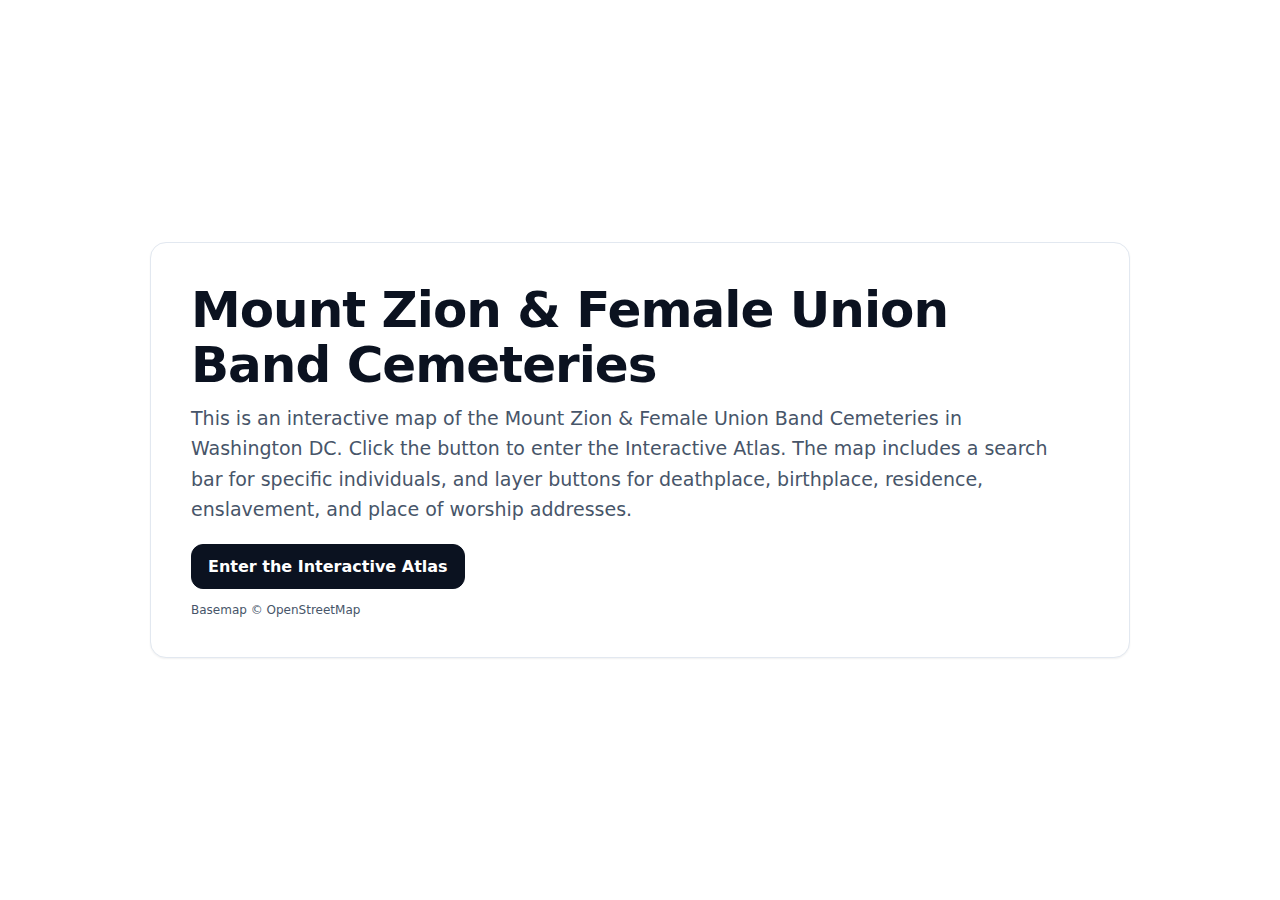
<file: index.html>
<!doctype html>
<html lang="en">
<head>
  <meta charset="utf-8" />
  <meta name="viewport" content="width=device-width, initial-scale=1"/>

  <!-- SEO -->
  <title>Mount Zion & Female Union Band Cemeteries — Interactive Historical Atlas</title>
  <meta name="description" content="Interactive historical atlas of the Mount Zion and Female Union Band Society cemeteries in Washington DC — search burial records and map the birthplaces, residences, deathplaces, places of worship, and enslavement locations of those interred.">
  <meta name="keywords" content="Mount Zion Cemetery, Female Union Band Society, Washington DC, African American cemetery, DC history, burial records, historical map, Georgetown cemetery, Black history DC">
  <link rel="canonical" href="https://louie-merriam.github.io/MZIONFUBS-map/">
    <meta name="google-site-verification" content="qeXfuKditLnoGqqNg56hvtCOtqWx0JjWukv3GpiDWR8" />

  <!-- Open Graph -->
  <meta property="og:type" content="website">
  <meta property="og:url" content="https://louie-merriam.github.io/MZIONFUBS-map/">
  <meta property="og:title" content="Mount Zion & Female Union Band Cemeteries — Interactive Historical Atlas">
  <meta property="og:description" content="Explore the history of the Mount Zion and Female Union Band Society cemeteries in Washington DC. Search burial records and map connections across birthplaces, residences, deathplaces, and more.">

  <!-- Structured data -->
  <script type="application/ld+json">
  {
    "@context": "https://schema.org",
    "@type": "WebPage",
    "name": "Mount Zion & Female Union Band Cemeteries — Atlas",
    "description": "Interactive historical atlas of the Mount Zion and Female Union Band Society cemeteries in Washington DC, including burial records and geographic connections.",
    "url": "https://louie-merriam.github.io/MZIONFUBS-map/",
    "about": [
      {
        "@type": "Cemetery",
        "name": "Mount Zion Cemetery",
        "address": {
          "@type": "PostalAddress",
          "addressLocality": "Washington",
          "addressRegion": "DC",
          "addressCountry": "US"
        }
      },
      {
        "@type": "Cemetery",
        "name": "Female Union Band Society Cemetery",
        "address": {
          "@type": "PostalAddress",
          "addressLocality": "Washington",
          "addressRegion": "DC",
          "addressCountry": "US"
        }
      }
    ]
  }
  </script>

  <style>
    :root{
      --bg:#ffffff; --ink:#0b1220; --muted:#475569; --border:#e2e8f0;
      --btn:#0b1220; --btnHover:#111827; --focus:rgba(59,130,246,.45);
    }
    *{box-sizing:border-box}
    html,body{
      margin:0; height:100%; background:var(--bg); color:var(--ink);
      font-family:ui-sans-serif,system-ui,-apple-system,Segoe UI,Roboto,Helvetica,Arial;
      -webkit-text-size-adjust:100%;
    }
    .wrap{ min-height:100%; display:grid; place-items:center; padding:24px; }
    .hero{
      width:min(980px, 100%); background:#fff; border:1px solid var(--border);
      border-radius:16px; padding:clamp(20px, 4vw, 40px);
      box-shadow:0 1px 2px rgba(0,0,0,.06);
    }
    h1{ margin:0 0 10px; font-size:clamp(28px, 5vw, 50px); line-height:1.1; font-weight:750; letter-spacing:-0.02em; }
    p{ margin:0; color:var(--muted); font-size:clamp(16px, 2.1vw, 19px); line-height:1.6; max-width:72ch; }
    .actions{ margin-top:20px; display:flex; gap:12px; flex-wrap:wrap; align-items:center; }
    .btn{
      display:inline-flex; align-items:center; justify-content:center;
      border-radius:12px; padding:12px 16px; border:1px solid var(--border);
      background:#fff; color:var(--ink); text-decoration:none; font-weight:650;
      transition:background .15s ease, border-color .15s ease, transform .05s ease;
    }
    .btn:hover{background:#f8fafc; border-color:#cbd5e1}
    .btn:active{transform:translateY(1px)}
    .btn:focus-visible{outline:2px solid var(--focus); outline-offset:2px}
    .btn.primary{ border-color:var(--btn); background:var(--btn); color:#fff; }
    .btn.primary:hover{ background:var(--btnHover); border-color:var(--btnHover); }
    .meta{ margin-top:14px; color:var(--muted); font-size:12px; }
  </style>
</head>
<body>
  <div class="wrap">
    <main class="hero">
      <h1>Mount Zion &amp; Female Union Band Cemeteries</h1>
      <p id="blurb">This is an interactive map of the Mount Zion &amp; Female Union Band Cemeteries in Washington DC. Click the button to enter the Interactive Atlas. The map includes a search bar for specific individuals, and layer buttons for deathplace, birthplace, residence, enslavement, and place of worship addresses.</p>
      <div class="actions">
        <a class="btn primary" href="./atlas.html">Enter the Interactive Atlas</a>
      </div>
      <div class="meta">Basemap &copy; OpenStreetMap</div>
    </main>
  </div>
</body>
</html>
</file>
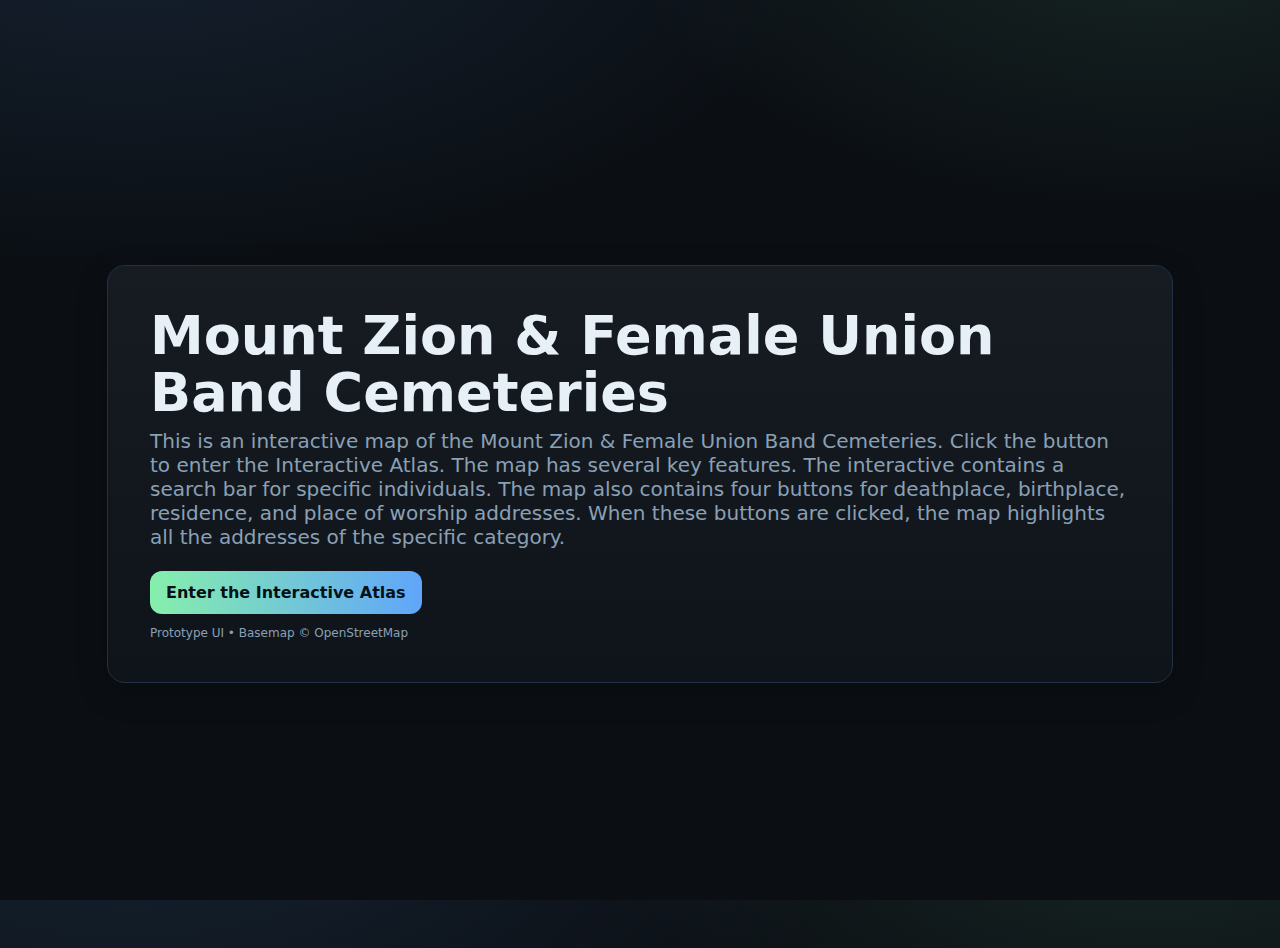
<file: index_fixed_v5.html>
<!doctype html>
<html lang="en">
<head>
<meta charset="utf-8" />
<meta name="viewport" content="width=device-width, initial-scale=1"/>
<title>Mount Zion & Female Union Band Cemeteries — Atlas</title>
<style>
  :root { --bg:#0b0f14; --ink:#e8f0f7; --muted:#8aa0b5; --card:#0f141b; --border:#223245; --accent:#86efac; --accent2:#60a5fa; }
  html,body{margin:0;height:100%;background:radial-gradient(1200px 600px at 10% -10%,rgba(96,165,250,.12),transparent 60%),radial-gradient(900px 500px at 90% -10%,rgba(134,239,172,.10),transparent 60%),var(--bg);color:var(--ink);font-family:ui-sans-serif,system-ui,-apple-system,Segoe UI,Roboto,Helvetica,Arial}
  .wrap{min-height:100%;display:grid;place-items:center;padding:24px}
  .hero{max-width:980px;background:linear-gradient(180deg,rgba(255,255,255,.03),transparent),var(--card);border:1px solid var(--border);border-radius:18px;padding:clamp(24px,5vw,42px);box-shadow:0 10px 30px rgba(0,0,0,.25)}
  h1{margin:0 0 8px;font-size:clamp(28px,5vw,54px);line-height:1.05}
  p{margin:0;color:var(--muted);font-size:clamp(16px,2.2vw,20px)}
  .actions{margin-top:22px;display:flex;gap:12px;flex-wrap:wrap}
  .btn{display:inline-flex;align-items:center;gap:8px;border-radius:12px;padding:12px 16px;border:1px solid var(--border);background:#0a0f15;color:var(--ink);text-decoration:none}
  .btn.primary{border:none;background:linear-gradient(90deg,var(--accent),var(--accent2));color:#061016;font-weight:700}
  .muted{color:var(--muted);font-size:12px;margin-top:12px}
</style>
</head>
<body>
  <div class="wrap">
    <main class="hero">
      <h1>Mount Zion & Female Union Band Cemeteries</h1>
      <p id="blurb">This is an interactive map of the Mount Zion & Female Union Band Cemeteries. Click the button to enter the Interactive Atlas. The map has several key features. The interactive contains a search bar for specific individuals. The map also contains four buttons for deathplace, birthplace, residence, and place of worship addresses. When these buttons are clicked, the map highlights all the addresses of the specific category.</p>
      <div class="actions">
        <a class="btn primary" href="./atlas_fixed_v4.html">Enter the Interactive Atlas</a>
      </div>
      <div class="muted">Prototype UI • Basemap © OpenStreetMap</div>
    </main>
  </div>
</body>
</html>
</file>
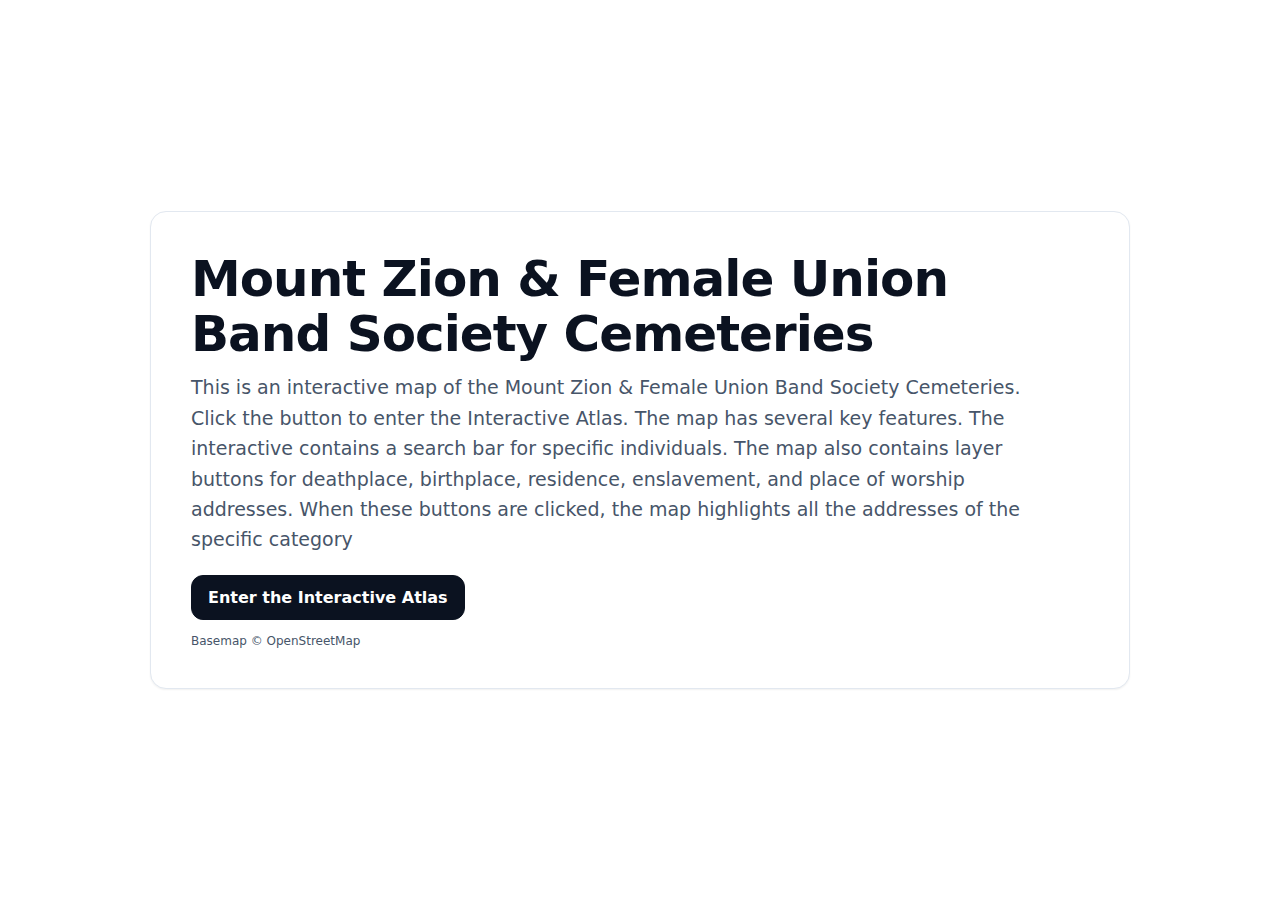
<file: index_fixed_v9.html>
<!doctype html>
<html lang="en">
<head>
  <meta charset="utf-8" />
  <meta name="viewport" content="width=device-width, initial-scale=1"/>
  <title>Mount Zion & Female Union Band Society Cemeteries — Atlas</title>
  <style>
    :root{
      --bg:#ffffff;
      --ink:#0b1220;
      --muted:#475569;
      --border:#e2e8f0;
      --btn:#0b1220;
      --btnHover:#111827;
      --focus:rgba(59,130,246,.45);
    }
    *{box-sizing:border-box}
    html,body{
      margin:0;
      height:100%;
      background:var(--bg);
      color:var(--ink);
      font-family:ui-sans-serif,system-ui,-apple-system,Segoe UI,Roboto,Helvetica,Arial;
      -webkit-text-size-adjust:100%;
    }
    .wrap{
      min-height:100%;
      display:grid;
      place-items:center;
      padding:24px;
    }
    .hero{
      width:min(980px, 100%);
      background:#fff;
      border:1px solid var(--border);
      border-radius:16px;
      padding:clamp(20px, 4vw, 40px);
      box-shadow:0 1px 2px rgba(0,0,0,.06);
    }
    h1{
      margin:0 0 10px;
      font-size:clamp(28px, 5vw, 50px);
      line-height:1.1;
      font-weight:750;
      letter-spacing:-0.02em;
    }
    p{
      margin:0;
      color:var(--muted);
      font-size:clamp(16px, 2.1vw, 19px);
      line-height:1.6;
      max-width:72ch;
    }
    .actions{
      margin-top:20px;
      display:flex;
      gap:12px;
      flex-wrap:wrap;
      align-items:center;
    }
    .btn{
      display:inline-flex;
      align-items:center;
      justify-content:center;
      border-radius:12px;
      padding:12px 16px;
      border:1px solid var(--border);
      background:#fff;
      color:var(--ink);
      text-decoration:none;
      font-weight:650;
      transition:background .15s ease, border-color .15s ease, transform .05s ease;
    }
    .btn:hover{background:#f8fafc; border-color:#cbd5e1}
    .btn:active{transform:translateY(1px)}
    .btn:focus-visible{outline:2px solid var(--focus); outline-offset:2px}

    .btn.primary{
      border-color:var(--btn);
      background:var(--btn);
      color:#fff;
    }
    .btn.primary:hover{
      background:var(--btnHover);
      border-color:var(--btnHover);
    }

    .meta{
      margin-top:14px;
      color:var(--muted);
      font-size:12px;
    }
  </style>
</head>
<body>
  <div class="wrap">
    <main class="hero">
      <h1>Mount Zion &amp; Female Union Band Society Cemeteries</h1>
      <p id="blurb">This is an interactive map of the Mount Zion &amp; Female Union Band Society Cemeteries. Click the button to enter the Interactive Atlas. The map has several key features. The interactive contains a search bar for specific individuals. The map also contains layer buttons for deathplace, birthplace, residence, enslavement, and place of worship addresses. When these buttons are clicked, the map highlights all the addresses of the specific category</p>

      <div class="actions">
        <a class="btn primary" href="./atlas_fixed_v8.html">Enter the Interactive Atlas</a>
      </div>

      <div class="meta">Basemap © OpenStreetMap</div>
    </main>
  </div>
</body>
</html>
</file>
